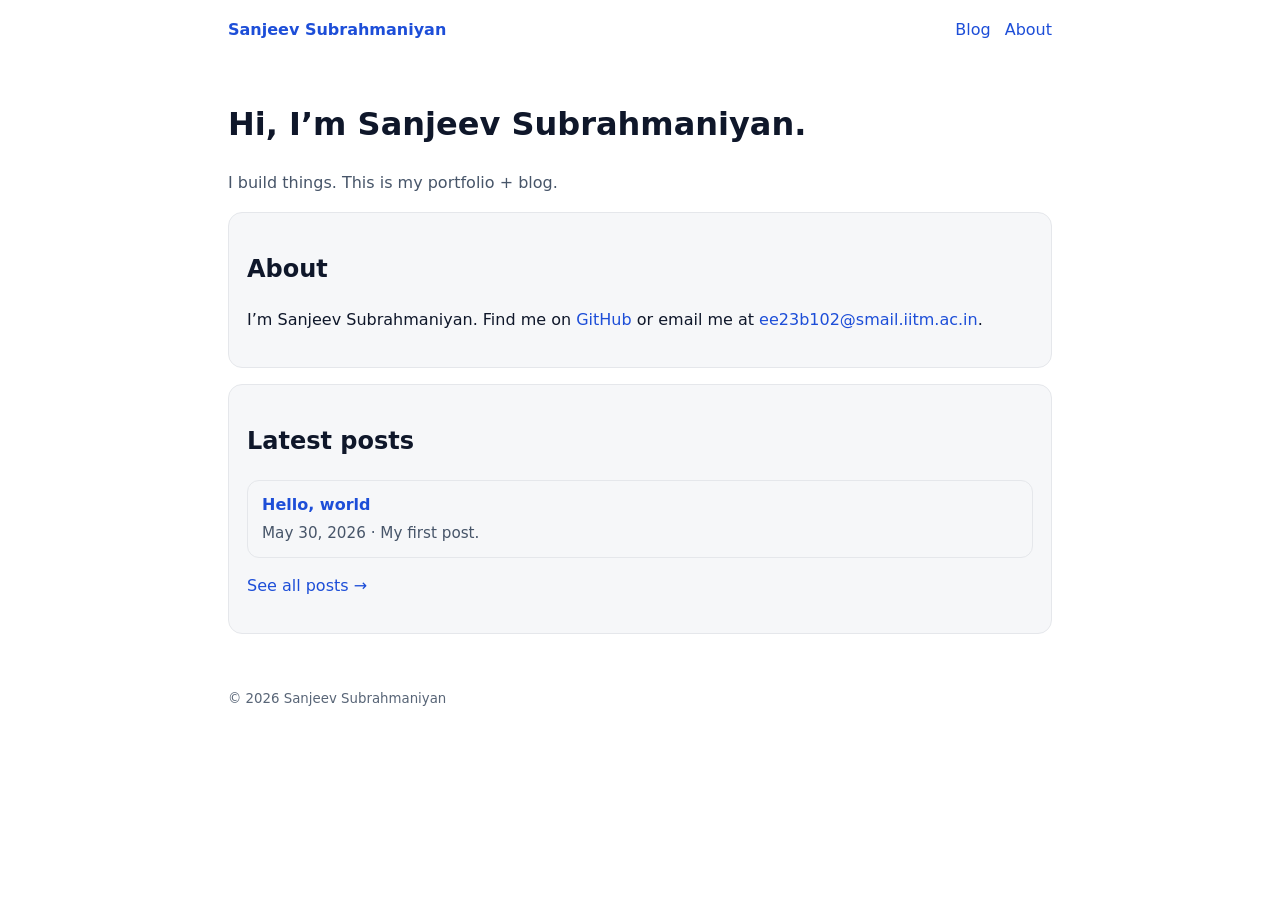
<file: index.html>
<!doctype html>
<html lang="en">
<head>
  <meta charset="utf-8" />
  <meta name="viewport" content="width=device-width, initial-scale=1" />
  <title>Sanjeev Subrahmaniyan</title>
  <meta name="description" content="Sanjeev Subrahmaniyan — portfolio + blog" />
  <link rel="stylesheet" href="./assets/style.css" />
</head>
<body>
  <header class="wrap">
    <nav class="nav">
      <a href="./index.html" class="brand">Sanjeev Subrahmaniyan</a>
      <div class="links">
        <a href="./blog.html">Blog</a>
        <a href="./index.html#about">About</a>
      </div>
    </nav>
  </header>

  <main class="wrap">
    <h1>Hi, I’m Sanjeev Subrahmaniyan.</h1>
    <p class="muted">I build things. This is my portfolio + blog.</p>

    <section id="about" class="card">
      <h2>About</h2>
      <p>I’m Sanjeev Subrahmaniyan. Find me on <a href="https://github.com/ssubrahmaniyan">GitHub</a> or email me at <a href="mailto:ee23b102@smail.iitm.ac.in">ee23b102@smail.iitm.ac.in</a>.</p>
    </section>

    <section class="card">
      <h2>Latest posts</h2>
      <div id="latest" class="list"></div>
      <p><a href="./blog.html">See all posts →</a></p>
    </section>

  </main>

  <footer class="wrap footer">
    <small class="muted">© <span id="year"></span> Sanjeev Subrahmaniyan</small>
  </footer>

  <script src="./assets/site.js"></script>
  <script>
    document.getElementById('year').textContent = new Date().getFullYear();
    renderLatestPosts({ targetId: 'latest', limit: 5 });
  </script>
</body>
</html>
</file>
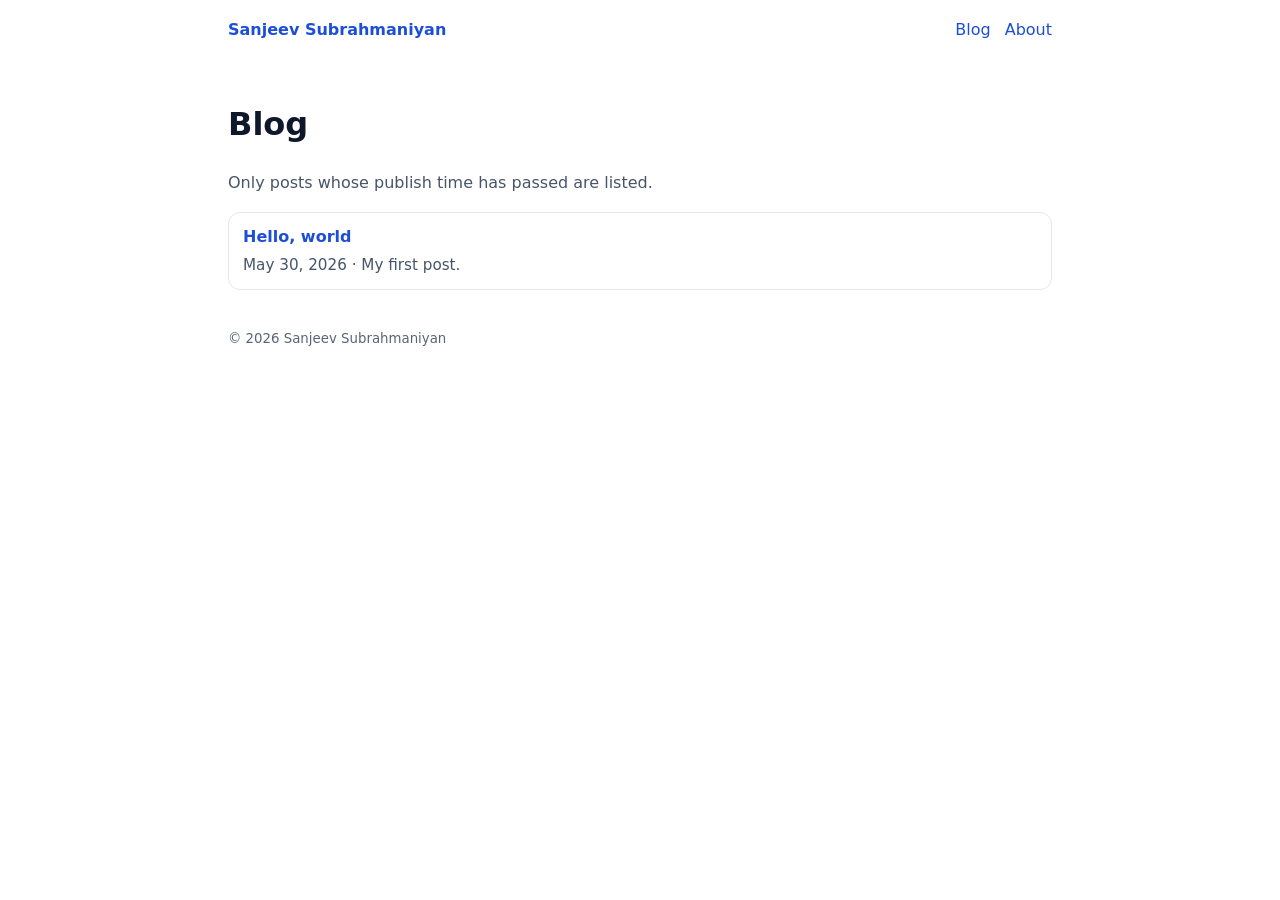
<file: blog.html>
<!doctype html>
<html lang="en">
<head>
  <meta charset="utf-8" />
  <meta name="viewport" content="width=device-width, initial-scale=1" />
  <title>Blog — Sanjeev Subrahmaniyan</title>
  <meta name="description" content="Blog posts by Sanjeev Subrahmaniyan" />
  <link rel="stylesheet" href="./assets/style.css" />
</head>
<body>
  <header class="wrap">
    <nav class="nav">
      <a href="./index.html" class="brand">Sanjeev Subrahmaniyan</a>
      <div class="links">
        <a href="./blog.html" aria-current="page">Blog</a>
        <a href="./index.html#about">About</a>
      </div>
    </nav>
  </header>

  <main class="wrap">
    <h1>Blog</h1>
    <p class="muted">Only posts whose publish time has passed are listed.</p>

    <div id="posts" class="list"></div>
  </main>

  <footer class="wrap footer">
    <small class="muted">© <span id="year"></span> Sanjeev Subrahmaniyan</small>
  </footer>

  <script src="./assets/site.js"></script>
  <script>
    document.getElementById('year').textContent = new Date().getFullYear();
    renderAllPosts({ targetId: 'posts' });
  </script>
</body>
</html>
</file>
<file: assets/style.css>
:root {
  color-scheme: light dark;
  --bg: #0b0c10;
  --card: #11131a;
  --text: #e9ecf1;
  --muted: #aab1bd;
  --border: #2a2f3a;
  --link: #8ab4ff;
}

@media (prefers-color-scheme: light) {
  :root {
    --bg: #ffffff;
    --card: #f6f7f9;
    --text: #0f172a;
    --muted: #475569;
    --border: #e5e7eb;
    --link: #1d4ed8;
  }
}

* { box-sizing: border-box; }
body {
  margin: 0;
  font-family: ui-sans-serif, system-ui, -apple-system, Segoe UI, Roboto, Helvetica, Arial, "Apple Color Emoji", "Segoe UI Emoji";
  background: var(--bg);
  color: var(--text);
  line-height: 1.55;
}

a { color: var(--link); text-decoration: none; }
a:hover { text-decoration: underline; }

.wrap { max-width: 860px; margin: 0 auto; padding: 18px; }

.nav {
  display: flex;
  justify-content: space-between;
  align-items: baseline;
  gap: 16px;
}
.brand { font-weight: 700; }
.links { display: flex; gap: 14px; }

.card {
  background: var(--card);
  border: 1px solid var(--border);
  border-radius: 14px;
  padding: 18px;
  margin: 16px 0;
}

.footer { opacity: 0.9; }
.muted { color: var(--muted); }

.list { display: grid; gap: 10px; margin-top: 12px; }
.item {
  border: 1px solid var(--border);
  border-radius: 12px;
  padding: 12px 14px;
  background: transparent;
}
.item-title { font-weight: 650; margin: 0; }
.item-meta { margin: 4px 0 0; font-size: 0.95rem; }

.prose :first-child { margin-top: 0; }
.prose pre {
  overflow: auto;
  padding: 12px;
  border-radius: 12px;
  border: 1px solid var(--border);
}

.note {
  margin-top: 14px;
  padding: 10px 12px;
  border-radius: 12px;
  border: 1px dashed var(--border);
  color: var(--muted);
}
</file>
